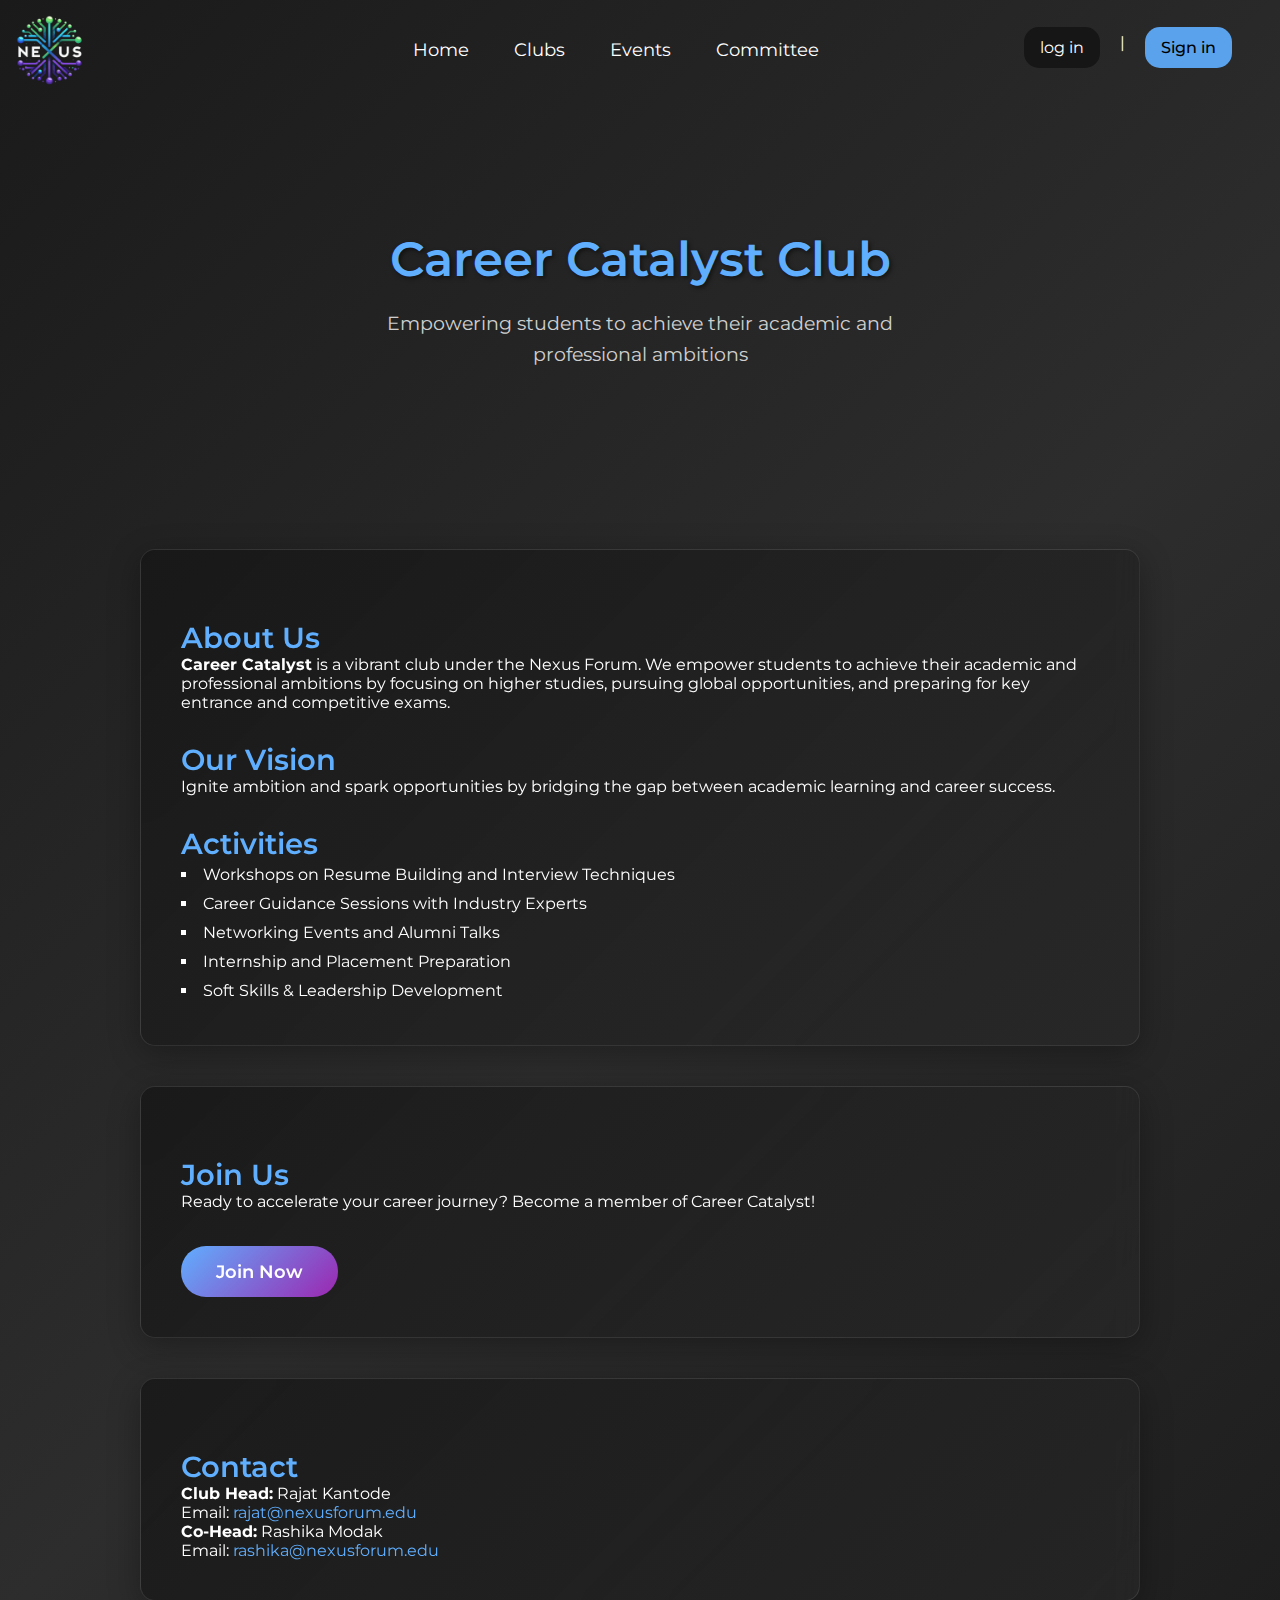
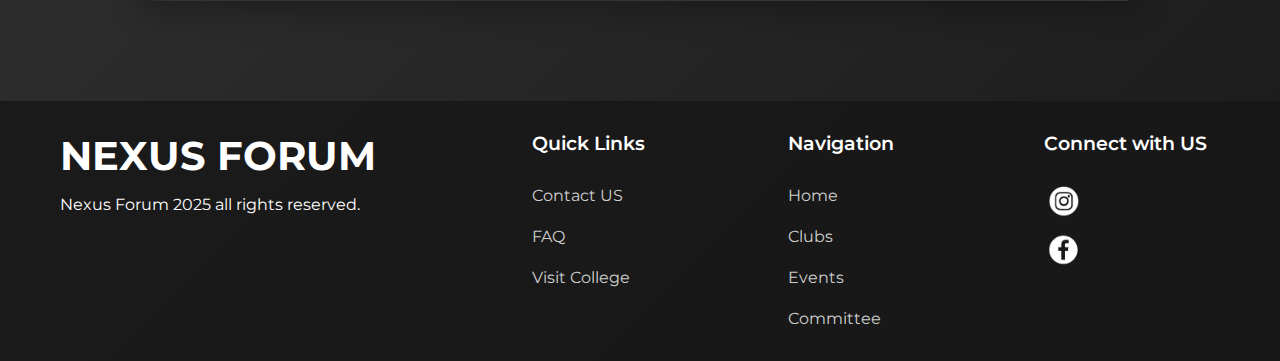
<file: cc.html>
<!DOCTYPE html>
<html lang="en">
<head>
    <meta charset="UTF-8">
    <meta name="viewport" content="width=device-width, initial-scale=1.0">
    <title>Nexus - Career Catalyst</title>
    <link rel="stylesheet" href="/clubs pages/career.css">
    <link rel="stylesheet" href="shared-footer.css">
    <link rel="preconnect" href="https://fonts.googleapis.com">
    <link rel="preconnect" href="https://fonts.gstatic.com" crossorigin>
    <link
    href="https://fonts.googleapis.com/css2?family=Mozilla+Headline:wght@200..700&family=Outfit:wght@100..900&display=swap"
    rel="stylesheet">
    <link rel="preconnect" href="https://fonts.googleapis.com">
    <link rel="preconnect" href="https://fonts.gstatic.com" crossorigin>
    <link href="https://fonts.googleapis.com/css2?family=Montserrat:ital,wght@0,100..900;1,100..900&family=Mozilla+Headline:wght@200..700&family=Outfit:wght@100..900&display=swap" rel="stylesheet">
</head>
<body>
    <nav class="navbar">
        <img id="logo" src="/intro pages/NEXUS white font.png" alt="nexus logo">
        <ul class="main-links">
            <li><a href="/intro pages/index.html">Home</a></li>
            <li><a href="/clubs pages/clubs.html">Clubs</a></li>
            <li><a href="/events/events.html">Events</a></li>
            <li><a href="/committee page/committee.html">Committee</a></li>
        </ul>
        <ul class="auth-links">
            <li><a href="/intro pages/login.html"><button id="log">log in</button></a></li>
            <span>|</span>
            <li><a href="/intro pages/sign-in.html"><button id="signup">Sign in</button></a></li>
        </ul>
    </nav>

    <div class="page-header">
        <h1>Career Catalyst Club</h1>
        <p>Empowering students to achieve their academic and professional ambitions</p>
    </div>

    <div class="container">
        <div class="about-section" id="about">
            <h2>About Us</h2>
            <p>
                <strong>Career Catalyst</strong> is a vibrant club under the Nexus Forum. We empower students to achieve their academic and professional ambitions by focusing on higher studies, pursuing global opportunities, and preparing for key entrance and competitive exams.
            </p>

            <h2>Our Vision</h2>
            <p>
                Ignite ambition and spark opportunities by bridging the gap between academic learning and career success.
            </p>

            <h2>Activities</h2>
            <ul>
                <li>Workshops on Resume Building and Interview Techniques</li>
                <li>Career Guidance Sessions with Industry Experts</li>
                <li>Networking Events and Alumni Talks</li>
                <li>Internship and Placement Preparation</li>
                <li>Soft Skills & Leadership Development</li>
            </ul>
        </div>

        <div class="join-section" id="join">
            <h2>Join Us</h2>
            <p>
                Ready to accelerate your career journey? Become a member of Career Catalyst!
            </p>
            <button class="join-btn">Join Now</button>
        </div>

        <div class="contact-section" id="contact">
            <h2>Contact</h2>
            <p><strong>Club Head:</strong> Rajat Kantode 
            <br>Email: <a href="mailto:rajat@nexusforum.edu">rajat@nexusforum.edu</a></p>

            <p><strong>Co-Head:</strong> Rashika Modak
            <br>Email: <a href="mailto:rashika@nexusforum.edu">rashika@nexusforum.edu</a></p>
        </div>
    </div>

    <footer>
        <div class="footer">
            <div class="top">
                <h2>NEXUS FORUM</h2>
                <p id="f">Nexus Forum 2025 all rights reserved.</p>
            </div>
            <div class="top2">
                <h3>Quick Links</h3>
                <ul>
                    <li><a href="#">Contact US</a></li>
                    <li><a href="#">FAQ</a></li>
                    <li><a href="#">Visit College</a></li>
                </ul>
            </div>
            <div class="top4">
                <h3>Navigation</h3>
                <ul>
                    <li><a href="/intro pages/index.html">Home</a></li>
                    <li><a href="/clubs pages/clubs.html">Clubs</a></li>
                    <li><a href="/events/events.html">Events</a></li>
                    <li><a href="/committee page/committee.html">Committee</a></li>
                </ul>
            </div>
            <div class="top3">
                <h3>Connect with US</h3>
                <div class="image">
                    <a href="#"><img src="/intro pages/instagram.png" alt="Instagram"></a>
                    <a href="#"><img src="/intro pages/facebook.png" alt="Facebook"></a>
                </div>
            </div>
        </div>
    </footer>
</body>
</html>
</file>
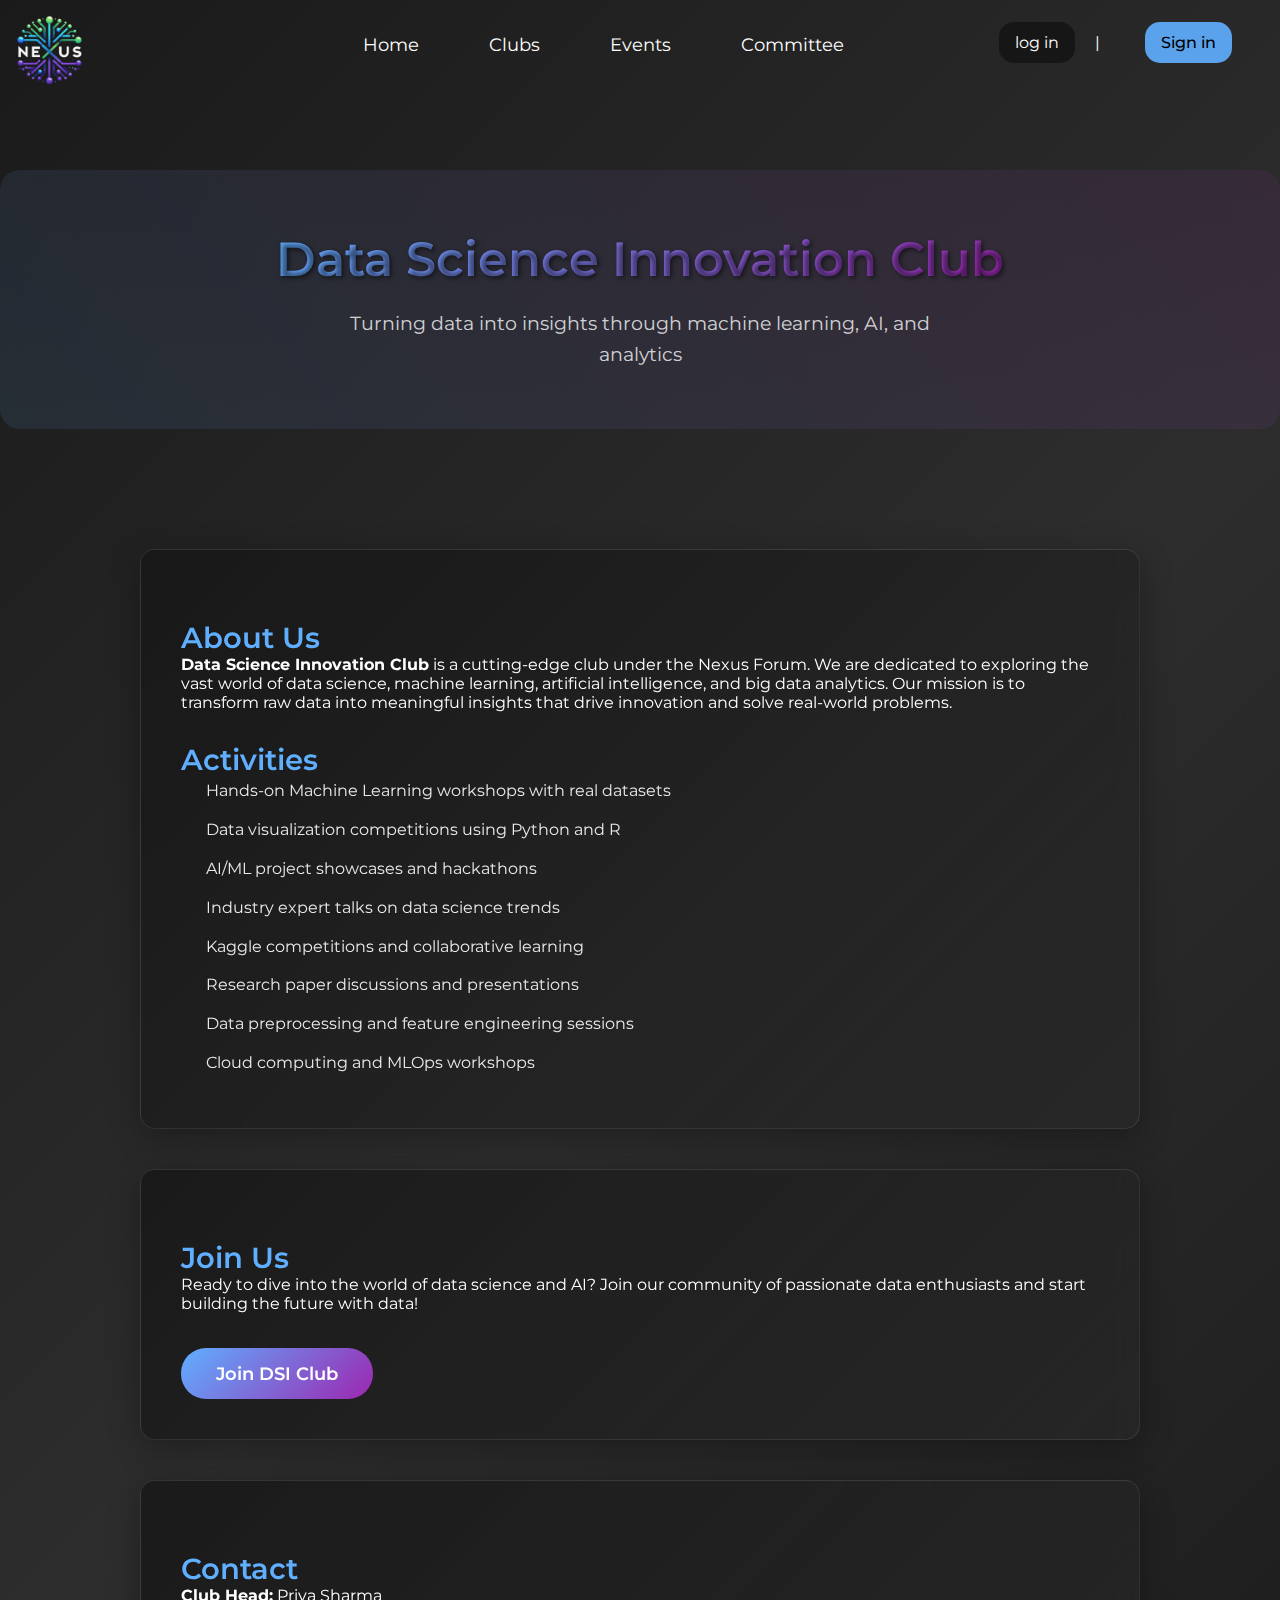
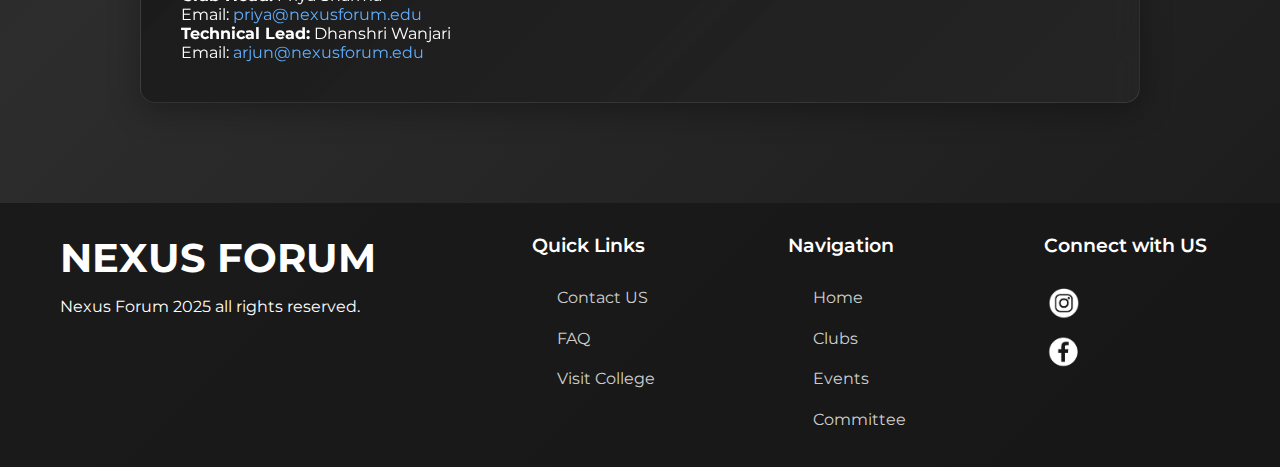
<file: dsi.html>
<!DOCTYPE html>
<html lang="en">
<head>
    <meta charset="UTF-8">
    <meta name="viewport" content="width=device-width, initial-scale=1.0">
    <title>Nexus - Data Science Innovation</title>
    <link rel="stylesheet" href="dsi.css">
    <link rel="stylesheet" href="shared-footer.css">
    <link rel="preconnect" href="https://fonts.googleapis.com">
    <link rel="preconnect" href="https://fonts.gstatic.com" crossorigin>
    <link
    href="https://fonts.googleapis.com/css2?family=Mozilla+Headline:wght@200..700&family=Outfit:wght@100..900&display=swap"
    rel="stylesheet">
    <link rel="preconnect" href="https://fonts.googleapis.com">
    <link rel="preconnect" href="https://fonts.gstatic.com" crossorigin>
    <link href="https://fonts.googleapis.com/css2?family=Montserrat:ital,wght@0,100..900;1,100..900&family=Mozilla+Headline:wght@200..700&family=Outfit:wght@100..900&display=swap" rel="stylesheet">
</head>
<body>
    <nav class="navbar">
        <img id="logo" src="/intro pages/NEXUS white font.png" alt="nexus logo">
        <ul class="main-links">
            <li><a href="/intro pages/index.html">Home</a></li>
            <li><a href="/clubs pages/clubs.html">Clubs</a></li>
            <li><a href="/events/events.html">Events</a></li>
            <li><a href="/committee page/committee.html">Committee</a></li>
        </ul>
        <ul class="auth-links">
            <li><a href="/intro pages/login.html"><button id="log">log in</button></a></li>
            <span>|</span>
            <li><a href="/intro pages/sign-in.html"><button id="signup">Sign in</button></a></li>
        </ul>
    </nav>

    <div class="page-header">
        <h1>Data Science Innovation Club</h1>
        <p>Turning data into insights through machine learning, AI, and analytics</p>
    </div>

    <div class="container">
        <div class="about-section" id="about">
            <h2>About Us</h2>
            <p>
                <strong>Data Science Innovation Club</strong> is a cutting-edge club under the Nexus Forum. We are dedicated to exploring the vast world of data science, machine learning, artificial intelligence, and big data analytics. Our mission is to transform raw data into meaningful insights that drive innovation and solve real-world problems.
            </p>

            <h2>Activities</h2>
            <ul>
                <li>Hands-on Machine Learning workshops with real datasets</li>
                <li>Data visualization competitions using Python and R</li>
                <li>AI/ML project showcases and hackathons</li>
                <li>Industry expert talks on data science trends</li>
                <li>Kaggle competitions and collaborative learning</li>
                <li>Research paper discussions and presentations</li>
                <li>Data preprocessing and feature engineering sessions</li>
                <li>Cloud computing and MLOps workshops</li>
            </ul>
        </div>

        <div class="join-section" id="join">
            <h2>Join Us</h2>
            <p>
                Ready to dive into the world of data science and AI? Join our community of passionate data enthusiasts and start building the future with data!
            </p>
            <button class="join-btn">Join DSI Club</button>
        </div>

        <div class="contact-section" id="contact">
            <h2>Contact</h2>
            <p><strong>Club Head:</strong> Priya Sharma 
            <br>Email: <a href="mailto:priya@nexusforum.edu">priya@nexusforum.edu</a></p>

            <p><strong>Technical Lead:</strong> Dhanshri Wanjari
            <br>Email: <a href="mailto:arjun@nexusforum.edu">arjun@nexusforum.edu</a></p>
        </div>
    </div>

    <footer>
        <div class="footer">
            <div class="top">
                <h2>NEXUS FORUM</h2>
                <p id="f">Nexus Forum 2025 all rights reserved.</p>
            </div>
            <div class="top2">
                <h3>Quick Links</h3>
                <ul>
                    <li><a href="#">Contact US</a></li>
                    <li><a href="#">FAQ</a></li>
                    <li><a href="#">Visit College</a></li>
                </ul>
            </div>
            <div class="top4">
                <h3>Navigation</h3>
                <ul>
                    <li><a href="/intro pages/index.html">Home</a></li>
                    <li><a href="/clubs pages/clubs.html">Clubs</a></li>
                    <li><a href="/events/events.html">Events</a></li>
                    <li><a href="/committee page/committee.html">Committee</a></li>
                </ul>
            </div>
            <div class="top3">
                <h3>Connect with US</h3>
                <div class="image">
                    <a href="#"><img src="/intro pages/instagram.png" alt="Instagram"></a>
                    <a href="#"><img src="/intro pages/facebook.png" alt="Facebook"></a>
                </div>
            </div>
        </div>
    </footer>
</body>
</html>
</file>
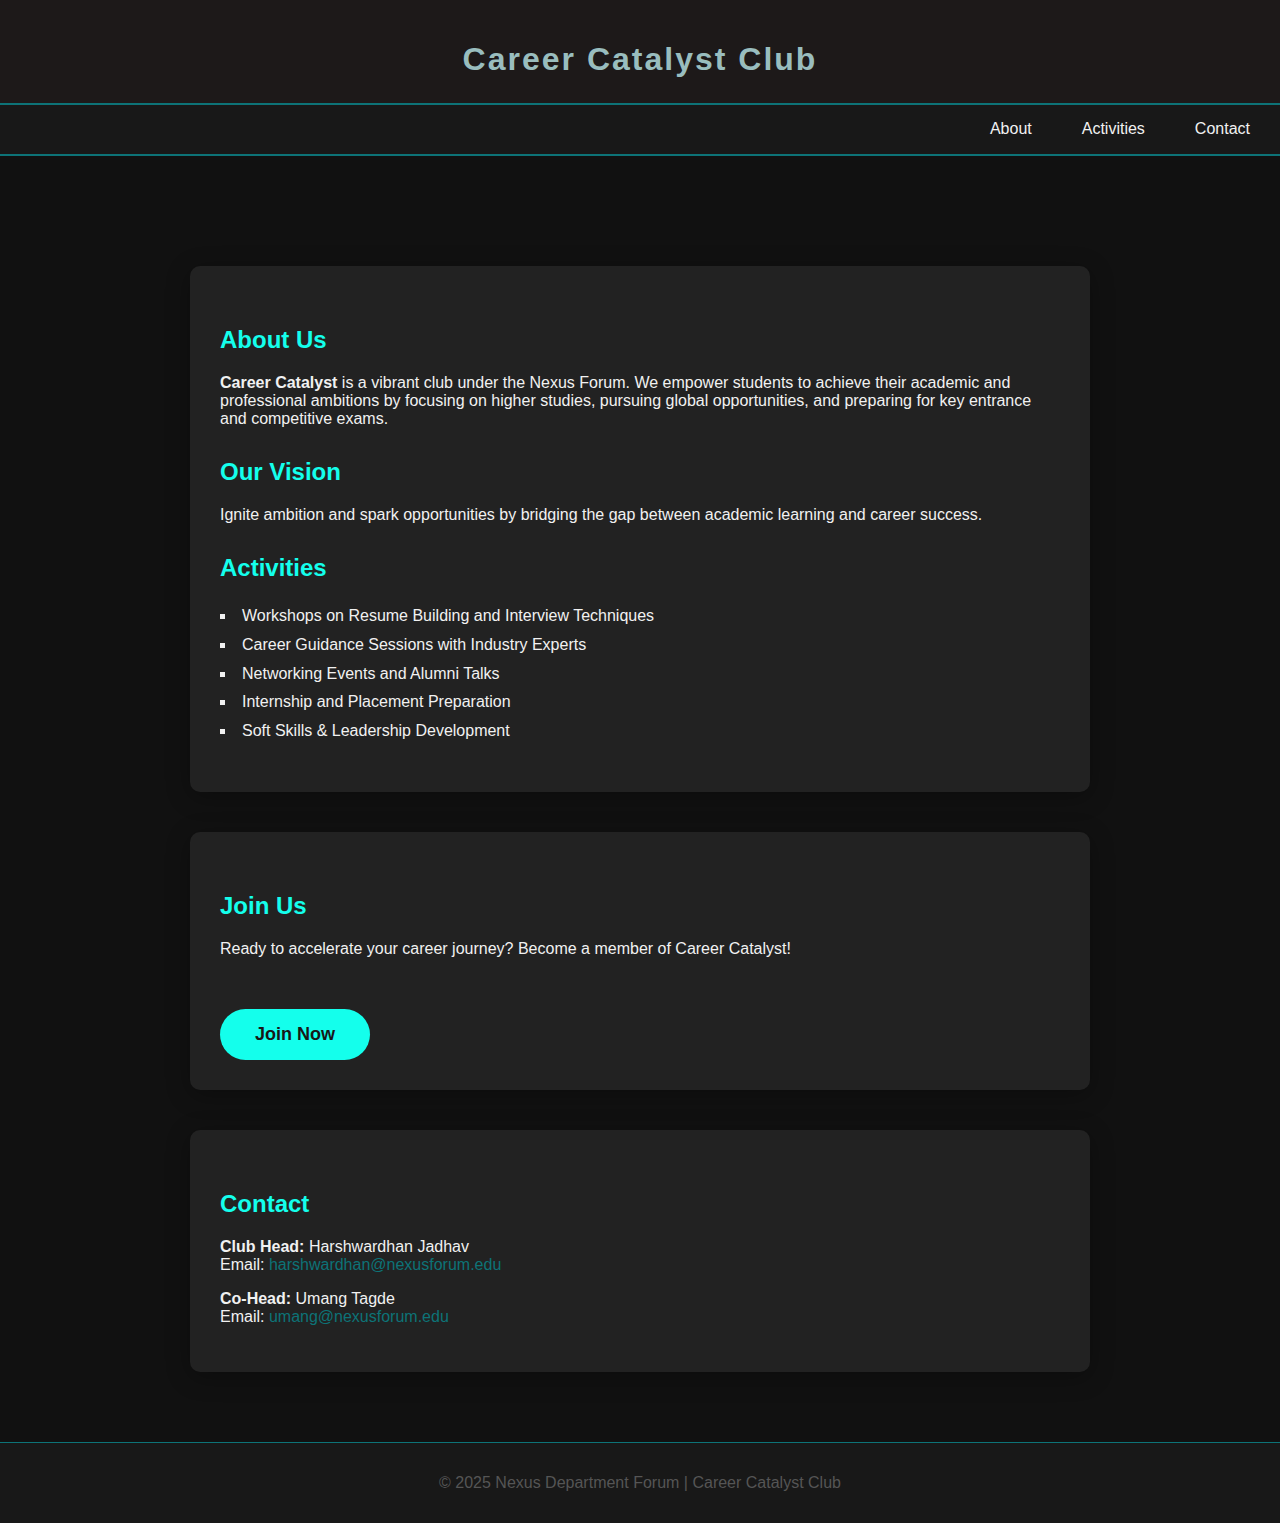
<file: clubs pages/cc.html>
<!DOCTYPE html>
<html lang="en">
<head>
    <meta charset="UTF-8">
    <meta name="viewport" content="width=device-width, initial-scale=1.0">
    <title>Nexus - Career Catalyst</title>
    <link rel="stylesheet" href="cc.css">
</head>
<body>
    <header>
        <h1>Career Catalyst Club</h1>
    </header>

    <nav class="navbar">
        
        <ul class="nav-links">
            <li><a href="#about">About</a></li>
            <li><a href="#activities">Activities</a></li>
            <li><a href="#contact">Contact</a></li>
        </ul>
    </nav>

    <div class="container">
        <div class="about-section" id="about">
            <h2>About Us</h2>
            <p>
                <strong>Career Catalyst</strong> is a vibrant club under the Nexus Forum. We empower students to achieve their academic and professional ambitions by focusing on higher studies, pursuing global opportunities, and preparing for key entrance and competitive exams.
            </p>

            <h2>Our Vision</h2>
            <p>
                Ignite ambition and spark opportunities by bridging the gap between academic learning and career success.
            </p>

            <h2>Activities</h2>
            <ul>
                <li>Workshops on Resume Building and Interview Techniques</li>
                <li>Career Guidance Sessions with Industry Experts</li>
                <li>Networking Events and Alumni Talks</li>
                <li>Internship and Placement Preparation</li>
                <li>Soft Skills & Leadership Development</li>
            </ul>
        </div>

        <div class="join-section" id="join">
            <h2>Join Us</h2>
            <p>
                Ready to accelerate your career journey? Become a member of Career Catalyst!
            </p>
            <button class="join-btn">Join Now</button>
        </div>

        <div class="contact-section" id="contact">
            <h2>Contact</h2>
            <p><strong>Club Head:</strong> Harshwardhan Jadhav  
            <br>Email: <a href="mailto:harshwardhan@nexusforum.edu">harshwardhan@nexusforum.edu</a></p>

            <p><strong>Co-Head:</strong> Umang Tagde  
            <br>Email: <a href="mailto:umang@nexusforum.edu">umang@nexusforum.edu</a></p>
        </div>
    </div>

    <footer>
        <p>&copy; 2025 Nexus Department Forum | Career Catalyst Club</p>
    </footer>
</body>
</html>
</file>
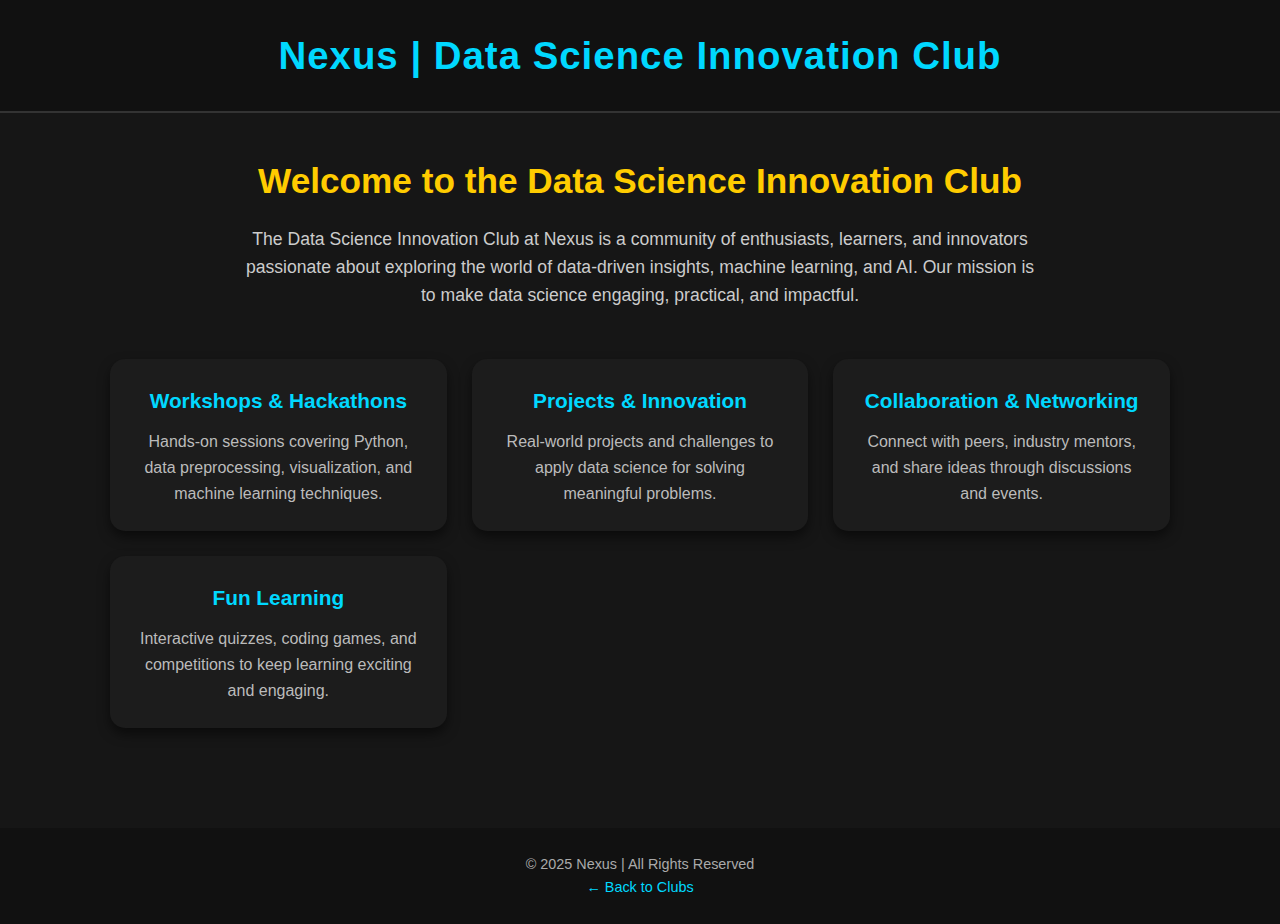
<file: clubs pages/dsi.html>
<!DOCTYPE html>
<html lang="en">
<head>
  <meta charset="UTF-8">
  <meta name="viewport" content="width=device-width, initial-scale=1.0">
  <title>Nexus | Data Science Innovation Club</title>
  <link rel="stylesheet" href="dsi.css">

</head>
<body>
  <header>
    <h1>Nexus | Data Science Innovation Club</h1>
  </header>

  <div class="container">
    <section class="club-intro">
      <h2>Welcome to the Data Science Innovation Club</h2>
      <p>
        The Data Science Innovation Club at Nexus is a community of enthusiasts,
        learners, and innovators passionate about exploring the world of 
        data-driven insights, machine learning, and AI. 
        Our mission is to make data science engaging, practical, and impactful.
      </p>
    </section>

    <section class="highlights">
      <div class="card">
        <h3>Workshops & Hackathons</h3>
        <p>
          Hands-on sessions covering Python, data preprocessing, visualization, 
          and machine learning techniques.
        </p>
      </div>

      <div class="card">
        <h3>Projects & Innovation</h3>
        <p>
          Real-world projects and challenges to apply data science for solving 
          meaningful problems.
        </p>
      </div>

      <div class="card">
        <h3>Collaboration & Networking</h3>
        <p>
          Connect with peers, industry mentors, and share ideas through 
          discussions and events.
        </p>
      </div>

      <div class="card">
        <h3>Fun Learning</h3>
        <p>
          Interactive quizzes, coding games, and competitions to keep 
          learning exciting and engaging.
        </p>
      </div>
    </section>
  </div>

  <footer>
    <p>&copy; 2025 Nexus | All Rights Reserved</p>
    <p><a href="/clubs.html">← Back to Clubs</a></p>
  </footer>
</body>
</html>
</file>
<file: clubs pages/career.css>
*{
    padding: 0;
    margin: 0;
    font-family: "Montserrat", sans-serif;
}

body {
    background: linear-gradient(135deg, #1a1a1a 0%, #2d2d2d 50%, #1a1a1a 100%);
    color: white;
    font-family: "Mozilla Headline";
    font-optical-sizing: auto;
    font-weight: 200px;
    font-style: normal;
    font-variation-settings: "wdth" 100;
    margin: 0;
    padding: 0;
    min-height: 100vh;
}


.navbar {
    display: flex;
    justify-content: space-between;
    align-items: center;
    width: 100%;
    height: 90px;
}

#logo {
   width: 70px; 
   height: 70px;
   margin: 4px 0 0 15px;
   margin-top: 10px;
}

.navbar ul{
    list-style: none;
    display: flex;
    margin-top: 10px;
}

.navbar li{
    display: flex;
    justify-content: center;
}

.main-links {
    justify-content: center;
    align-items: center;
    display: flex;
    margin-right: 50px;
    margin-top: -15px;
    margin-left: 200px;
    gap: 5px;
    cursor: pointer;
}

.auth-links {
    display: flex;
    justify-content: center;
    align-items: center;
    margin: 0px 20px 18px 0px;
    gap: -3px;
    top: -24px;
    padding: 0px 8px;
    cursor: pointer;
}

.auth-links a {
    padding: 20px 15px;
    margin-top: 13px;
}

.auth-links span {
    color: white;
    padding: 12px 0;
    margin-top: 5px;

}

#log {
    padding: 11px 16px;
    border: none;
    border-radius: 15px;
    background-color: rgb(22, 22, 22);
    cursor: pointer;
    font-size: medium;
    font-weight: 400;
    color: white;
    transition: background-color 0.25s ease, color 0.25s ease;
}

#log:hover {
    background-color: rgba(96, 255, 247, 0.604);
    color: black;
}

#signup {
    padding: 11px 16px;
    border: none;
    border-radius: 15px;
    background-color: rgba(96, 175, 255, 0.91);
    cursor: pointer;
    font-size: medium;
    font-weight:500;
    transition: background-colo 0.25s ease;
}

#signup:hover {
    background-color: rgb(120, 187, 255);
}

.navbar a {
    text-decoration: none;
    color: white;
    display: flex;
    padding: 9px 20px;
    font-size: large;

}



/* Page Header */
.page-header {
    display: flex;
    flex-direction: column;
    align-items: center;
    text-align: center;
    padding: 60px 25px;
    margin-top: 80px;
    color: white;
}

.page-header h1 {
    font-size: 3em;
    margin-bottom: 20px;
    font-weight: 600;
    color: #60afff;
    text-shadow: 2px 2px 4px rgba(0, 0, 0, 0.5);
}

.page-header p {
    font-size: 1.2em;
    color: rgba(255, 255, 255, 0.8);
    max-width: 600px;
    line-height: 1.6;
}

h2 {
    color: #60afff;
    margin-top: 30px;
    font-size: 1.8em;
    font-weight: 600;
}

.container {
    max-width: 1000px;
    margin: 40px auto;
    padding: 40px 20px;
}

.about-section,
.contact-section,
.join-section {
    margin-top: 40px;
    padding: 40px;
    background: linear-gradient(135deg, rgba(22, 22, 22, 0.8), rgba(40, 40, 40, 0.6));
    backdrop-filter: blur(10px);
    border: 1px solid rgba(255, 255, 255, 0.1);
    border-radius: 15px;
    box-shadow: 0 8px 32px rgba(0, 0, 0, 0.3);
}


.join-btn {
    background: linear-gradient(135deg, #60afff, #9c27b0);
    color: white;
    padding: 15px 35px;
    border: none;
    border-radius: 25px;
    font-size: 1.1em;
    font-weight: 600;
    cursor: pointer;
    margin-top: 35px;
    transition: all 0.3s ease;
    position: relative;
    overflow: hidden;
}

.join-btn::before {
    content: '';
    position: absolute;
    top: 0;
    left: -100%;
    width: 100%;
    height: 100%;
    background: linear-gradient(90deg, transparent, rgba(255, 255, 255, 0.2), transparent);
    transition: left 0.5s;
}

.join-btn:hover::before {
    left: 100%;
}

.join-btn:hover {
    transform: translateY(-3px);
    box-shadow: 0 10px 25px rgba(96, 175, 255, 0.4);
}


ul {
    list-style: square inside;
    line-height: 1.8;
    margin-left: 0;
    padding-left: 0;
}


footer {
    display: flex;
    justify-content: center;
    align-items: center;
    width: 100%;
    height: 100px;
    background-color: rgba(22, 22, 22, 1);
    color: white;
    font-size: 16px;
    position: relative;
    bottom: 0;
}


a {
    color: #60afff;
    text-decoration: none;
    transition: color 0.3s ease;
}

a:hover {
    color: #8ec6ff;
    text-decoration: underline;
}

/* Responsive Design */
@media (max-width: 768px) {
    .page-header h1 {
        font-size: 2.5em;
    }
    
    .page-header p {
        font-size: 1em;
    }
    
    .container {
        padding: 20px 15px;
    }
    
    .about-section,
    .contact-section,
    .join-section {
        padding: 25px;
        margin-top: 25px;
    }
    
    h2 {
        font-size: 1.5em;
    }
    
    .join-btn {
        font-size: 1em;
        padding: 12px 25px;
    }
}

@media (max-width: 480px) {
    .page-header {
        padding: 40px 15px;
    }
    
    .page-header h1 {
        font-size: 2em;
    }
    
    .container {
        padding: 15px 10px;
    }
    
    .about-section,
    .contact-section,
    .join-section {
        padding: 20px;
    }
    
    .join-btn {
        font-size: 0.9em;
        padding: 10px 20px;
    }
}
</file>
<file: shared-footer.css>
/* Responsive Footer - Matching original layout structure */
footer {
    display: flex;
    flex-direction: row;
    flex-wrap: wrap;
    justify-content: center;
    align-items: center;
    width: 100%;
    min-height: 200px;
    background-color: rgba(22, 22, 22, 0.8);
    font-size: 16px;
    position: relative;
    bottom: 0;
    padding: 30px 20px;
    margin-top: 60px;
}

.footer {
    display: flex;
    flex-direction: row;
    flex-wrap: wrap;
    justify-content: space-between;
    align-items: flex-start;
    width: 100%;
    max-width: 1200px;
    font-size: 16px;
    position: relative;
    gap: 40px;
}

.top {
    display: flex;
    flex-direction: column;
    justify-content: flex-start;
    align-items: flex-start;
    flex: 2;
    gap: 15px;
}

.top h2 {
    font-size: 2.5em;
    color: white;
    margin: 0;
    font-weight: 700;
}

.f {
    font-size: 1em;
    font-family: "Montserrat", sans-serif;
    font-weight: lighter;
    color: white;
    margin: 0;
    line-height: 1.4;
}

.top2 {
    display: flex;
    flex-direction: column;
    justify-content: flex-start;
    align-items: flex-start;
    flex: 1;
    gap: 15px;
}

.top4 {
    display: flex;
    flex-direction: column;
    justify-content: flex-start;
    align-items: flex-start;
    flex: 1;
    gap: 15px;
}

.top3 {
    display: flex;
    flex-direction: column;
    justify-content: flex-start;
    align-items: flex-start;
    flex: 1;
    gap: 15px;
}

.top2 h3,
.top4 h3,
.top3 h3 {
    font-size: 1.2em;
    color: white;
    font-weight: 600;
    margin: 0 0 10px 0;
}

.top3 img {
    width: 2.5em;
    height: 2.5em;
    transition: transform 0.3s ease;
}

.top3 img:hover {
    transform: scale(1.1);
}

footer ul {
    list-style: none;
    display: flex;
    flex-direction: column;
    gap: 8px;
    margin: 0;
    padding: 0;
}

footer ul li {
    margin: 0;
}

footer a {
    color: rgba(255, 255, 255, 0.8);
    text-decoration: none;
    font-size: 1em;
    transition: color 0.3s ease;
    display: block;
    padding: 2px 0;
}

footer a:hover {
    color: #60afff;
}

/* Responsive Design */
@media (max-width: 1024px) {
    .footer {
        gap: 30px;
    }
    
    .top h2 {
        font-size: 2.2em;
    }
}

@media (max-width: 768px) {
    footer {
        padding: 30px 15px;
    }
    
    .footer {
        flex-direction: column;
        gap: 30px;
        text-align: center;
    }
    
    .top, .top2, .top4, .top3 {
        align-items: center;
        justify-content: center;
    }
    
    .top h2 {
        font-size: 2em;
    }
    
    .image {
        justify-content: center;
    }
}

@media (max-width: 480px) {
    footer {
        padding: 25px 10px;
    }
    
    .footer {
        gap: 25px;
    }
    
    .top h2 {
        font-size: 1.8em;
    }
    
    .top2 h3, .top4 h3, .top3 h3 {
        font-size: 1.1em;
    }
    
    footer a {
        font-size: 0.9em;
    }
    
    .top3 img {
        width: 2em;
        height: 2em;
    }
}
</file>
<file: dsi.css>
*{
    padding: 0;
    margin: 0;
    font-family: "Montserrat", sans-serif;
}

body {
    background: linear-gradient(135deg, #1a1a1a 0%, #2d2d2d 50%, #1a1a1a 100%);
    color: white;
    font-family: "Mozilla Headline";
    font-optical-sizing: auto;
    font-weight: 200px;
    font-style: normal;
    font-variation-settings: "wdth" 100;
    margin: 0;
    padding: 0;
    min-height: 100vh;
}

.navbar {
    display: flex;
    justify-content: space-between;
    align-items: center;
    width: 100%;
    height: 90px;
}

#logo {
   width: 70px; 
   height: 70px;
   margin: 4px 0 0 15px;
   margin-top: 10px;
}

.navbar ul{
    list-style: none;
    display: flex;
    margin-top: 10px;
}

.navbar li{
    display: flex;
    justify-content: center;
}

.main-links {
    justify-content: center;
    align-items: center;
    display: flex;
    margin-right: 50px;
    margin-top: -15px;
    margin-left: 200px;
    gap: 5px;
    cursor: pointer;
}

.auth-links {
    display: flex;
    justify-content: center;
    align-items: center;
    margin: 0px 20px 18px 0px;
    gap: -3px;
    top: -24px;
    padding: 0px 8px;
    cursor: pointer;
}

.auth-links a {
    padding: 20px 15px;
    margin-top: 13px;
}

.auth-links span {
    color: white;
    padding: 12px 0;
    margin-top: 5px;
}

#log {
    padding: 11px 16px;
    border: none;
    border-radius: 15px;
    background-color: rgb(22, 22, 22);
    cursor: pointer;
    font-size: medium;
    font-weight: 400;
    color: white;
    transition: background-color 0.25s ease, color 0.25s ease;
}

#log:hover {
    background-color: rgba(96, 255, 247, 0.604);
    color: black;
}

#signup {
    padding: 11px 16px;
    border: none;
    border-radius: 15px;
    background-color: rgba(96, 175, 255, 0.91);
    cursor: pointer;
    font-size: medium;
    font-weight:500;
    transition: background-colo 0.25s ease;
}

#signup:hover {
    background-color: rgb(120, 187, 255);
}

.navbar a {
    text-decoration: none;
    color: white;
    display: flex;
    padding: 9px 20px;
    font-size: large;
}

/* Page Header */
.page-header {
    display: flex;
    flex-direction: column;
    align-items: center;
    text-align: center;
    padding: 60px 25px;
    margin-top: 80px;
    color: white;
    position: relative;
}

.page-header::before {
    content: '';
    position: absolute;
    top: 0;
    left: 0;
    right: 0;
    bottom: 0;
    background: linear-gradient(45deg, rgba(96, 175, 255, 0.1), rgba(156, 39, 176, 0.1));
    border-radius: 20px;
    z-index: -1;
}

.page-header h1 {
    font-size: 3em;
    margin-bottom: 20px;
    font-weight: 600;
    background: linear-gradient(135deg, #60afff, #9c27b0);
    -webkit-background-clip: text;
    -webkit-text-fill-color: transparent;
    background-clip: text;
    text-shadow: 2px 2px 4px rgba(0, 0, 0, 0.5);
}

.page-header p {
    font-size: 1.2em;
    color: rgba(255, 255, 255, 0.8);
    max-width: 600px;
    line-height: 1.6;
}

h2 {
    color: #60afff;
    margin-top: 30px;
    font-size: 1.8em;
    font-weight: 600;
    position: relative;
}


.container {
    max-width: 1000px;
    margin: 40px auto;
    padding: 40px 20px;
}

.about-section,
.contact-section,
.join-section {
    margin-top: 40px;
    padding: 40px;
    background: linear-gradient(135deg, rgba(22, 22, 22, 0.8), rgba(40, 40, 40, 0.6));
    backdrop-filter: blur(10px);
    border: 1px solid rgba(255, 255, 255, 0.1);
    border-radius: 15px;
    box-shadow: 0 8px 32px rgba(0, 0, 0, 0.3);
}


.join-btn {
    background: linear-gradient(135deg, #60afff, #9c27b0);
    color: white;
    padding: 15px 35px;
    border: none;
    border-radius: 25px;
    font-size: 1.1em;
    font-weight: 600;
    cursor: pointer;
    margin-top: 35px;
    transition: all 0.3s ease;
    position: relative;
    overflow: hidden;
}

.join-btn::before {
    content: '';
    position: absolute;
    top: 0;
    left: -100%;
    width: 100%;
    height: 100%;
    background: linear-gradient(90deg, transparent, rgba(255, 255, 255, 0.2), transparent);
    transition: left 0.5s;
}

.join-btn:hover::before {
    left: 100%;
}

.join-btn:hover {
    transform: translateY(-3px);
    box-shadow: 0 10px 25px rgba(96, 175, 255, 0.4);
}

ul {
    list-style: none;
    line-height: 1.8;
    margin-left: 0;
    padding-left: 0;
}

ul li {
    position: relative;
    padding-left: 25px;
    margin-bottom: 10px;
    color: rgba(255, 255, 255, 0.9);
}

ul li::before {
    position: absolute;
    left: 0;
    color: #60afff;
    font-size: 0.8em;
}

a {
    color: #60afff;
    text-decoration: none;
    transition: color 0.3s ease;
}

a:hover {
    color: #8ec6ff;
    text-decoration: underline;
}

/* Responsive Design */
@media (max-width: 768px) {
    .page-header h1 {
        font-size: 2.5em;
    }
    
    .page-header p {
        font-size: 1em;
    }
    
    .container {
        padding: 20px 15px;
    }
    
    .about-section,
    .contact-section,
    .join-section,
    .tech-stack-section {
        padding: 25px;
        margin-top: 25px;
    }
    
    h2 {
        font-size: 1.5em;
    }
    
    .join-btn {
        font-size: 1em;
        padding: 12px 25px;
    }
    
}

@media (max-width: 480px) {
    .page-header {
        padding: 40px 15px;
    }
    
    .page-header h1 {
        font-size: 2em;
    }
    
    .container {
        padding: 15px 10px;
    }
    
    .about-section,
    .contact-section,
    .join-section,
    .tech-stack-section {
        padding: 20px;
    }
    
    .join-btn {
        font-size: 0.9em;
        padding: 10px 20px;
    }
    
}
</file>
<file: clubs pages/cc.css>
body {
    background-color: #111111;
    color: #f1f1f1;
    font-family: 'Segoe UI', Arial, sans-serif;
    margin: 0;
    padding: 0;
}


.navbar {
    background-color: #181818;
    padding: 10px 30px;
    border-bottom: 2px solid #0d7377;
    position: sticky;
    top : 0;
}

.nav-links {
    display: flex;
    justify-content:right;
    font-weight: 400;
    list-style: none;
    margin: 0;
    padding: 0;
    gap: 50px;
}

.nav-links li a {
    color: #f1f1f1;
    text-decoration: none;
    font-weight: 500;
    font-size: 16px;
    transition: color 0.3s ease;
}

.nav-links li a:hover {
    color: #14ffec;
}



header {
    background-color: #1d1919;
    padding: 20px 0;
    text-align: center;
    border-bottom: 2px solid #0d7377;
}

h1 {
    color: #99bdbe;
    margin-bottom: 5px;
    letter-spacing: 2px;
}

h2 {
    color: #14ffec;
    margin-top: 30px;
}

.container {
    max-width: 900px;
    margin: 40px auto;
    padding: 30px;
}


.about-section,
.contact-section,
.join-section {
    margin-top: 40px;
    padding: 30px;
    background-color: #222222;
    border-radius: 10px;
    box-shadow: 0 5px 25px rgba(0, 0, 0, 0.3);
}


.join-btn {
    background: #14ffec;
    color: #181818;
    padding: 15px 35px;
    border: none;
    border-radius: 50px;
    font-size: 18px;
    font-weight: bold;
    cursor: pointer;
    margin-top: 35px;
    transition: background 0.3s, transform 0.2s ease-in-out;
}

.join-btn:hover {
    background: #0d7377;
    color: #fff;
    transform: scale(1.05);
}


ul {
    list-style: square inside;
    line-height: 1.8;
    margin-left: 0;
    padding-left: 0;
}


footer {
    text-align: center;
    color: #555;
    padding: 15px 0;
    border-top: 1px solid #0d7377;
    margin-top: 40px;
    background: #181818;
}


a {
    color: #0d7377;
    text-decoration: none;
}

a:hover {
    text-decoration: underline;
    color: #14ffec;
}
</file>
<file: clubs pages/dsi.css>
*{ 
  margin: 0;
  padding: 0;
  box-sizing: border-box;
  font-family: "Montserrat", sans-serif;
}

body {
  background-color: rgb(22, 22, 22);
  color: white;
  line-height: 1.6;
}

header {
  background: #111;
  padding: 25px;
  text-align: center;
  border-bottom: 2px solid #333;
}

header h1 {
  font-size: 2.4rem;
  color: #00d8ff;
  letter-spacing: 1px;
}

.container {
  max-width: 1100px;
  margin: auto;
  padding: 40px 20px;
}

.club-intro {
  text-align: center;
  margin-bottom: 50px;
}

.club-intro h2 {
  font-size: 2.2rem;
  margin-bottom: 15px;
  color: #ffcc00;
}

.club-intro p {
  font-size: 1.1rem;
  color: #ccc;
  max-width: 800px;
  margin: auto;
}

.highlights {
  display: grid;
  grid-template-columns: repeat(auto-fit, minmax(260px, 1fr));
  gap: 25px;
}

.card {
  background: #1c1c1c;
  padding: 25px;
  border-radius: 15px;
  box-shadow: 0 6px 12px rgba(0,0,0,0.5);
  text-align: center;
  transition: transform 0.3s ease, box-shadow 0.3s ease;
}

.card:hover {
  transform: translateY(-8px);
  box-shadow: 0 10px 18px rgba(0,0,0,0.7);
}

.icon {
  width: 50px;
  height: 50px;
  margin-bottom: 15px;
  color: #00d8ff;
}

.card h3 {
  color: #00d8ff;
  margin-bottom: 12px;
  font-size: 1.3rem;
}

.card p {
  color: #bbb;
  font-size: 1rem;
}

footer {
  margin-top: 60px;
  padding: 25px;
  background: #111;
  text-align: center;
  font-size: 0.9rem;
  color: #aaa;
}

footer a {
  color: #00d8ff;
  text-decoration: none;
}
</file>
